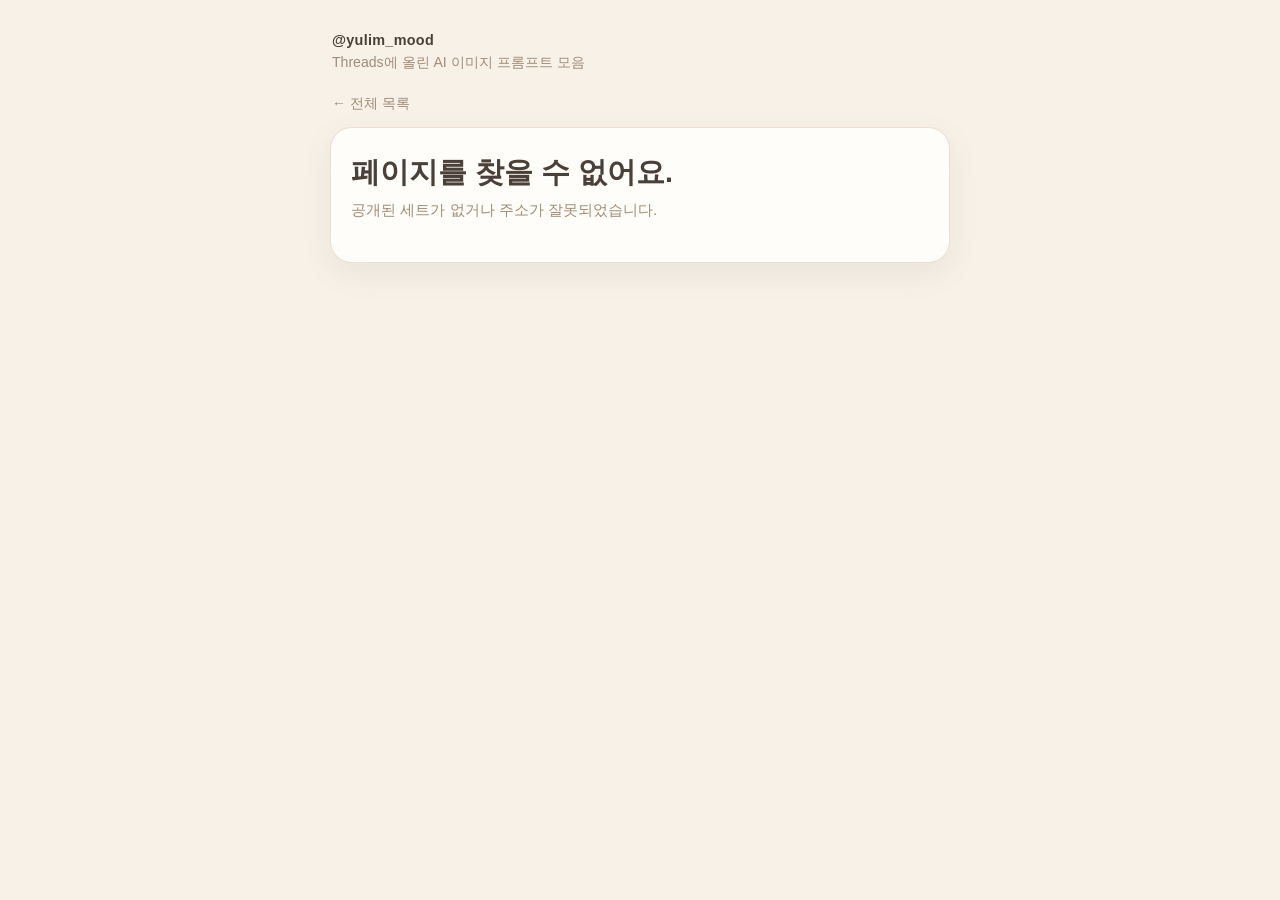
<file: index.html>
<!doctype html>
<html lang="ko">
<head>
<meta charset="utf-8">
<meta name="viewport" content="width=device-width,initial-scale=1,viewport-fit=cover">
<meta name="theme-color" content="#f7f1e8">
<title>@yulim_mood · 프롬프트 아카이브</title>

<style>
:root{
  --bg:#f7f1e8;
  --card:#fffdf9;
  --text:#4a4038;
  --muted:#a08d78;
  --line:#ece0cf;
  --btn:#8c6a4a;
  --btnText:#fffdf9;
  --ok:#5f8a5f;
  --warn:#b4762a;
  color-scheme:light;
}

*{
  box-sizing:border-box;
}

body{
  margin:0;
  min-height:100vh;
  background:var(--bg);
  color:var(--text);
  font-family:
    -apple-system,
    BlinkMacSystemFont,
    "Segoe UI",
    Roboto,
    Arial,
    sans-serif;
  padding:24px 16px 48px;
}

main{
  width:min(100%,620px);
  margin:auto;
}

.brand{
  font-size:.9rem;
  font-weight:800;
  letter-spacing:.02em;
  color:var(--text);
  margin:8px 2px 4px;
}

.tagline{
  font-size:.88rem;
  color:var(--muted);
  margin:0 2px 20px;
  line-height:1.55;
}

.panel{
  background:var(--card);
  border:1px solid var(--line);
  border-radius:22px;
  padding:25px 20px 18px;
  box-shadow:0 10px 30px rgba(140,106,74,.10);
}

h1{
  font-size:1.8rem;
  margin:0 0 5px;
}

.meta{
  color:var(--muted);
  font-size:.96rem;
  margin-bottom:22px;
}

.cut{
  border-top:1px solid var(--line);
  padding:19px 0 17px;
}

.cut:first-child{
  border-top:0;
  padding-top:2px;
}

.cut-number{
  font-size:.78rem;
  font-weight:800;
  letter-spacing:.14em;
  color:var(--muted);
}

.cut-title{
  font-size:1.12rem;
  font-weight:720;
  margin:7px 0 15px;
  line-height:1.35;
}

.copy{
  width:100%;
  border:0;
  border-radius:13px;
  background:var(--btn);
  color:var(--btnText);
  padding:15px 16px;
  font-size:1rem;
  font-weight:750;
  cursor:pointer;
}

.copy:active{
  transform:scale(.99);
}

.copy:disabled{
  opacity:.65;
  cursor:default;
}

.cut-foot{
  display:flex;
  align-items:center;
  justify-content:space-between;
  gap:12px;
  min-height:22px;
  margin-top:9px;
}

.count{
  font-size:.82rem;
  color:var(--muted);
  white-space:nowrap;
}

.count b{
  color:var(--btn);
  font-weight:800;
}

.status{
  flex:1;
  font-size:.88rem;
  color:var(--ok);
  text-align:right;
}

.warning{
  color:var(--warn);
}

.notice{
  font-size:.8rem;
  color:var(--muted);
  text-align:center;
  margin:16px 2px 0;
  line-height:1.5;
}

.back{
  display:inline-block;
  margin:0 2px 14px;
  font-size:.88rem;
  color:var(--muted);
  text-decoration:none;
}

.back:hover{
  color:var(--text);
}

a.list-link{
  display:flex;
  align-items:center;
  justify-content:space-between;
  gap:12px;
  border:1px solid var(--line);
  border-radius:13px;
  padding:16px 18px;
  margin-top:12px;
  text-decoration:none;
  color:var(--text);
  background:var(--card);
}

a.list-link:first-of-type{
  margin-top:2px;
}

a.list-link:hover{
  border-color:var(--muted);
}

.list-name{
  font-size:1.05rem;
  font-weight:750;
}

.list-sub{
  font-size:.85rem;
  color:var(--muted);
}

.list-go{
  font-size:.85rem;
  color:var(--muted);
  white-space:nowrap;
}

.rank-left{
  display:flex;
  align-items:center;
  gap:13px;
  min-width:0;
}

.rank{
  flex:none;
  width:30px;
  height:30px;
  display:flex;
  align-items:center;
  justify-content:center;
  border-radius:9px;
  background:var(--bg);
  color:var(--muted);
  font-size:.85rem;
  font-weight:800;
}

.rank.top{
  background:var(--btn);
  color:var(--btnText);
}

.rank-info{
  display:flex;
  flex-direction:column;
  gap:3px;
  min-width:0;
}

.rank-info .list-name{
  white-space:normal;
  line-height:1.3;
}

.rank-info .list-sub{
  white-space:normal;
}

.rank-count{
  font-size:.9rem;
  color:var(--muted);
  white-space:nowrap;
}

.rank-count b{
  color:var(--btn);
  font-weight:800;
  font-size:1.08rem;
}
[hidden]{display:none !important;}
.stats-summary{margin-bottom:20px;}
.stats-summary table{width:100%;border-collapse:collapse;font-size:.85rem;}
.stats-summary caption{text-align:left;font-weight:750;margin-bottom:10px;}
.stats-summary th,.stats-summary td{padding:10px 4px;border-bottom:1px solid var(--line);text-align:right;}
.stats-summary th:first-child{text-align:left;}
.stats-summary p{line-height:1.6;}
.stats-control{border:1px solid var(--line);border-radius:8px;background:var(--card);color:var(--text);padding:9px;margin:4px 8px 4px 0;cursor:pointer;}
.stats-control:disabled{opacity:.5;cursor:default;}
.stats-growth{display:block;font-size:.75rem;margin-top:6px;white-space:normal;}
.rank-count{flex-shrink:0;text-align:right;max-width:110px;}
.rank-info{overflow-wrap:anywhere;}
@media(max-width:400px){a.list-link{padding:12px 10px;gap:8px;}.rank-left{gap:7px;}.rank{width:25px;height:25px;}.rank-count{max-width:82px;}.stats-summary table{font-size:.76rem;}}
.plan-link > span:first-child{min-width:0;flex:1;}
.plan-link .list-name{display:block;margin-bottom:6px;}
.plan-link .list-sub{display:block;color:var(--text);font-size:.95rem;line-height:1.5;white-space:normal;overflow-wrap:anywhere;}
.plan-link .list-go{flex-shrink:0;}
@media(max-width:400px){a.plan-link{flex-wrap:wrap;}a.plan-link > span:first-child{flex-basis:100%;}a.plan-link .list-go{margin-left:auto;}}

.meta{overflow-wrap:anywhere;line-height:1.55;}
.copy-notice{width:min(90vw,420px);border:1px solid var(--line);border-radius:20px;padding:26px;background:var(--card);color:var(--text);box-shadow:0 16px 50px #0003;}
.copy-notice::backdrop{background:rgba(30,24,18,.45);}
.copy-notice h2{font-size:1.2rem;margin:0 0 16px;}
.copy-notice p{line-height:1.7;margin:0 0 22px;word-break:keep-all;}
.prompt-set{margin:26px 0;scroll-margin-top:20px;}
.prompt-set h2{font-size:1.15rem;line-height:1.6;overflow-wrap:anywhere;border-bottom:1px solid var(--line);padding-bottom:12px;}
</style>
<link rel="stylesheet" href="/assets/stats-dashboard.css?v=20260921">
</head>

<body>
<main>

  <div class="brand">@yulim_mood</div>
  <div class="tagline">Threads에 올린 AI 이미지 프롬프트 모음</div>

  <a
    class="back"
    id="back"
    href="/"
    hidden
  >
    ← 뒤로가기
  </a>

  <div class="panel">

    <h1 id="title">
      프롬프트 아카이브
    </h1>

    <div
      class="meta"
      id="meta"
    >
      데이터를 불러오는 중...
    </div>

    <div id="content"></div>

  </div>

  <div
    class="notice"
    id="notice"
  ></div>

</main>

<dialog class="copy-notice" id="copy-notice" aria-labelledby="copy-notice-title">
  <h2 id="copy-notice-title">프롬프트가 복사되었어요! ✨</h2>
  <p>좋아요와 리포스트도 눌러주셨나요?<br>만드신 이미지를 댓글로 공유해 주시면 감사하겠습니다 🤍</p>
  <form method="dialog"><button class="copy" autofocus>확인</button></form>
</dialog>

<script src="/assets/stats.js?v=20260921"></script>
<script src="/assets/copy-history.js?v=20260921"></script>
<script src="/assets/stats-dashboard.js?v=20260921"></script>
<script>
/* ────────────────────────────────────────────────
   복사 횟수(Copy count) 설정 — Firebase Realtime Database
   아래 FIREBASE_DB 값만 본인 데이터베이스 주소로 교체하세요.
   예) 'https://yulim-mood-default-rtdb.firebaseio.com'
   (교체 전에는 카운트 기능이 자동으로 꺼진 채로 사이트가 정상 동작합니다)
   ──────────────────────────────────────────────── */
const FIREBASE_DB =
  'https://yulim-mood-prompt-archive-default-rtdb.firebaseio.com';

const COUNTS_ENABLED =
  /^https:\/\/.+\.(firebaseio\.com|firebasedatabase\.app)$/i
    .test(FIREBASE_DB) &&
  !FIREBASE_DB.includes('YOUR-PROJECT');

function pageModels(page){
  return (page.models || [page.model]).map(model => String(model).toLowerCase());
}

function pageLabel(page){
  return pageModels(page).map(model => model.toUpperCase()).join(' & ');
}

function allCountKeys(page, cut){
  const legacy = (page.legacy_routes || []).map(route => {
    const parts = route.split('/');
    return countKey({model:parts[1], date:parts[2], set:Number(parts[3].slice(3))}, cut);
  });
  return [...new Set([countKey(page, cut), ...legacy])];
}

function countKey(page, cut){
  return [
    String(page.model).toLowerCase(),
    String(page.date),
    'set' + String(page.source_set || page.set).padStart(2, '0'),
    'cut' + String(cut.cut).padStart(2, '0')
  ].join('_');
}

async function loadCounts(){
  if(!COUNTS_ENABLED){
    return {};
  }

  try{
    const res = await fetch(
      FIREBASE_DB + '/copyCounts.json',
      { cache:'no-store' }
    );

    if(!res.ok){
      return {};
    }

    return (await res.json()) || {};
  }catch(error){
    return {};
  }
}

async function bumpCount(key){
  if(!COUNTS_ENABLED) return;
  await CopyHistory.record(FIREBASE_DB, key);
}

function cleanPath(){
  let path = decodeURIComponent(location.pathname)
    .replace(/\/+$/, '');

  return path || '/';
}

function formatDate(date){
  return String(date).replace(
    /(\d{4})(\d{2})(\d{2})/,
    '$1.$2.$3'
  );
}

function fallbackCopy(text){
  const textarea = document.createElement('textarea');

  textarea.value = text;
  textarea.setAttribute('readonly', '');
  textarea.style.position = 'fixed';
  textarea.style.opacity = '0';

  document.body.appendChild(textarea);

  textarea.select();
  textarea.setSelectionRange(
    0,
    textarea.value.length
  );

  const result = document.execCommand('copy');

  document.body.removeChild(textarea);

  if(!result){
    throw new Error('copy failed');
  }
}

async function copyText(text){
  if(
    navigator.clipboard &&
    window.isSecureContext
  ){
    await navigator.clipboard.writeText(text);
  }else{
    fallbackCopy(text);
  }
}

let copyNoticeShown = false;
function showCopyNoticeOnce(){
  const key = 'yulim-copy-notice-v1';
  if(copyNoticeShown) return;
  try{
    if(sessionStorage.getItem(key) === 'shown') return;
  }catch(error){ /* Storage may be unavailable; retain an in-page flag. */ }
  const dialog = document.getElementById('copy-notice');
  try{
    if(dialog && typeof dialog.showModal === 'function'){
      dialog.showModal();
    }else{
      window.alert('프롬프트가 복사되었어요! ✨\\n좋아요와 리포스트도 눌러주셨나요?\\n만드신 이미지를 댓글로 공유해 주시면 감사하겠습니다 🤍');
    }
    copyNoticeShown = true;
    try{ sessionStorage.setItem(key, 'shown'); }catch(error){}
  }catch(error){ /* Notice errors must not interrupt copying or counts. */ }
}

function resetBack(){
  document.getElementById('back').hidden = true;
}

function showBack(href, label){
  const back = document.getElementById('back');

  back.href = href;
  back.textContent = label;
  back.hidden = false;
}

function showError(message){
  document.getElementById('title').textContent =
    '페이지를 찾을 수 없어요.';

  document.getElementById('meta').textContent =
    message;

  document.getElementById('content').innerHTML =
    '';

  document.getElementById('notice').textContent =
    '';

  showBack(
    '/',
    '← 전체 목록'
  );
}

function addListLink(
  content,
  href,
  name,
  sub,
  go
){
  const link = document.createElement('a');

  link.className = 'list-link';
  link.href = href;

  const left = document.createElement('span');

  const title = document.createElement('span');

  title.className = 'list-name';
  title.textContent = name;

  const detail = document.createElement('span');

  detail.className = 'list-sub';
  detail.textContent = sub;

  left.append(
    title,
    detail
  );

  const arrow = document.createElement('span');

  arrow.className = 'list-go';
  arrow.textContent = go;

  link.append(
    left,
    arrow
  );

  content.appendChild(link);
}

function planningTitle(page){
  return typeof page.source_title === "string" && page.source_title.trim()
    ? page.source_title.trim() : "제목 미등록";
}

function renderHome(pages){
  const title =
    document.getElementById('title');

  const meta =
    document.getElementById('meta');

  const content =
    document.getElementById('content');

  const notice =
    document.getElementById('notice');

  const groups = new Map();

  Object.values(pages).filter(page => page && !page.redirect).forEach(page => {
    if(!page.model || !page.date) return;
    const model = page.source_page_id ? `plan-${page.source_page_id}` : String(page.model).toLowerCase();
    const date = String(page.date);
    const key = `${model}|${date}`;
    if(!groups.has(key)) groups.set(key, {model, label:planningTitle(page), date, sets:0, cuts:0});
    const group = groups.get(key);
    group.sets += 1;
    group.cuts += (page.cuts || []).length;
  });

  const items =
    [...groups.values()]
      .sort((a, b) => {
        const dateCompare =
          b.date.localeCompare(a.date);

        if(dateCompare !== 0){
          return dateCompare;
        }

        return a.model.localeCompare(
          b.model
        );
      });

  document.title =
    '@yulim_mood · 프롬프트 아카이브';

  title.textContent =
    '프롬프트 아카이브';

  meta.textContent =
    `공개된 목록 ${items.length}개`;

  content.innerHTML = '';

  resetBack();

  if(items.length === 0){
    meta.textContent =
      '현재 공개된 프롬프트가 없습니다.';

    notice.textContent = '';

    return;
  }

  items.forEach(item => {
    addListLink(
      content,

      `/archive/${encodeURIComponent(
        item.model
      )}/${item.date}`,

      formatDate(item.date),

      item.label,

      `${item.sets}세트 · ${item.cuts}컷 · 복사 →`
    );
    content.lastElementChild.classList.add('plan-link');
  });

  notice.textContent =
    '날짜와 기획서 제목을 확인한 뒤 선택해 주세요.';
}

function parseArchivePath(path){
  const match = path.match(
    /^\/archive\/([a-z0-9_-]+)\/(\d{8})$/i
  );

  if(!match){
    return null;
  }

  return {
    model:match[1].toLowerCase(),
    date:match[2]
  };
}

function renderArchive(
  pages,
  model,
  date
){
  const title =
    document.getElementById('title');

  const meta =
    document.getElementById('meta');

  const content =
    document.getElementById('content');

  const notice =
    document.getElementById('notice');

  const sets =
    Object.keys(pages)
      .map(route => ({
        route:route,
        page:pages[route]
      }))
      .filter(item => {
        if(!item.page || item.page.redirect){
          return false;
        }

        return (
          (model.startsWith("plan-")
            ? item.page.source_page_id === model.slice(5)
            : (pageModels(item.page).includes(model) || item.page.model === model)) &&

          String(item.page.date) === date
        );
      })
      .sort((a, b) => {
        return (a.page.source_set || a.page.set) - (b.page.source_set || b.page.set);
      });

  if(sets.length === 0){
    showError(
      '이 날짜에 공개된 세트가 없습니다.'
    );

    return;
  }

  renderPromptSets(sets, date, model.startsWith('plan-')
    ? planningTitle(sets[0].page) : model.toUpperCase());
}

function setAnchor(page){
  return `set-${page.source_page_id || page.model}-${page.source_set || page.set}`;
}

function renderPromptSets(sets, date, label){
  document.title = `${label} ${date} Prompt Copy`;
  document.getElementById('title').textContent = formatDate(date);
  document.getElementById('meta').textContent =
    `${label} · ${sets.length}세트 · ${sets.reduce((n, item) => n + (item.page.cuts || []).length, 0)}컷`;
  const content = document.getElementById('content');
  content.innerHTML = '';
  showBack('/', '← 기획서 목록');
  const cutRefs = [];
  sets.forEach(item => {
    const page = item.page;
    const group = document.createElement('section');
    group.className = 'prompt-set';
    group.id = setAnchor(page);
    const heading = document.createElement('h2');
    const number = String(page.source_set || page.set).padStart(2, '0');
    heading.textContent = `SET ${number} · ${page.set_title || '세트 제목 미등록'}`;
    group.appendChild(heading);
    content.appendChild(group);
    appendPromptCuts(page, group, cutRefs);
  });
  if(COUNTS_ENABLED){
    loadCounts().then(counts => {
      cutRefs.forEach(ref => {
        if(ref.state.recorded) return;
        ref.state.count = ref.keys.reduce((sum, key) =>
          sum + (typeof counts[key] === 'number' ? counts[key] : 0), 0);
        ref.render();
      });
    });
  }
  document.getElementById('notice').innerHTML =
    '각 버튼은 해당 컷의 프롬프트만 복사합니다.<br>프롬프트 전문은 화면에 표시되지 않습니다.';
}

function renderPrompt(page, pages){
  // Existing shared set links open the same plan, positioned at their original set.
  if(page.source_page_id){
    renderArchive(pages, `plan-${page.source_page_id}`, String(page.date));
  }else{
    renderPromptSets([{page}], page.date, planningTitle(page));
  }
  document.getElementById(setAnchor(page))?.scrollIntoView({block:'start'});
}

function appendPromptCuts(page, content, cutRefs){
  [...(page.cuts || [])].sort((a, b) => a.cut - b.cut).forEach(cut => {
    const section =
      document.createElement('section');

    section.className =
      'cut';

    section.innerHTML = `
      <div class="cut-number">
        CUT ${String(cut.cut).padStart(2, '0')}
      </div>

      <div class="cut-title"></div>

      <button
        class="copy"
        type="button"
      >
        📋 Copy Prompt
      </button>

      <div class="cut-foot">
        <span class="count"></span>
        <span
          class="status"
          aria-live="polite"
        ></span>
      </div>
    `;

    section
      .querySelector('.cut-title')
      .textContent = cut.title;

    const button =
      section.querySelector('.copy');

    const status =
      section.querySelector('.status');

    const countEl =
      section.querySelector('.count');

    const state = { count:null, recorded:false };

    function renderCount(){
      if(!COUNTS_ENABLED || state.count === null){
        countEl.innerHTML = '';
        return;
      }

      countEl.innerHTML =
        `복사 <b>${state.count.toLocaleString()}</b>회`;
    }

    cutRefs.push({
      keys:allCountKeys(page, cut),
      state:state,
      render:renderCount
    });

    button.onclick = async () => {
      button.disabled = true;

      try{
        await copyText(cut.prompt);

        status.className =
          'status';

        status.textContent =
          '✓ Prompt copied';

        showCopyNoticeOnce();

        if(COUNTS_ENABLED){
          try{
            await bumpCount(countKey(page, cut));
            state.recorded = true;
            if(state.count !== null) state.count += 1;
            renderCount();
          }catch(recordError){
            status.className = 'status warning';
            status.textContent = '✓ 복사 완료 · 집계 저장 여부를 확인하지 못했습니다.';
          }
        }

      }catch(error){
        status.className =
          'status warning';

        status.textContent =
          '복사에 실패했습니다.';

      }finally{
        setTimeout(() => {
          status.textContent = '';
          button.disabled = false;
        }, 1800);
      }
    };

    content.appendChild(section);
  });

}

async function renderStats(pages){
  await renderCopyDashboard(pages);
}

(async function(){
  try{
    const response = await fetch(
      '/prompts.json?v=' + Date.now(),
      {
        cache:'no-store'
      }
    );

    if(!response.ok){
      throw new Error(
        'prompts.json load failed'
      );
    }

    const pages =
      await response.json();

    const path =
      cleanPath();

    if(path === '/'){
      renderHome(pages);
      return;
    }

    if(path === '/stats'){
      renderStats(pages);
      return;
    }

    const archive =
      parseArchivePath(path);

    if(archive){
      renderArchive(
        pages,
        archive.model,
        archive.date
      );

      return;
    }

    let page = pages[path];
    if(page && page.redirect){
      const target = page.redirect;
      page = pages[target];
      if(page && !page.redirect) history.replaceState(null, '', target);
    }

    if(!page){
      showError(
        '공개된 세트가 없거나 주소가 잘못되었습니다.'
      );

      return;
    }

    renderPrompt(page, pages);

  }catch(error){
    console.error(error);

    showError(
      '프롬프트 데이터를 불러오지 못했습니다.'
    );
  }
})();
</script>
</body>
</html>
</file>
<file: assets/stats-dashboard.css>
body.stats-page{--bg:#f8f7fb;--card:#fff;--text:#242333;--muted:#737184;--line:#e8e5ef;--btn:#7154b6;--btnText:#fff;background:var(--bg);padding:32px 24px 44px;}
.stats-page main{width:min(100%,1180px);}
.stats-page .brand{font-size:1.2rem;letter-spacing:.03em;}
.stats-page .panel{background:transparent;border:0;box-shadow:none;padding:12px 0;}
.stats-page h1{font-size:clamp(1.7rem,4vw,2.4rem);letter-spacing:-.04em;}
.stats-page .meta{margin:10px 0 20px;line-height:1.6;}
.stats-toolbar,.stats-section-head{display:flex;align-items:center;justify-content:space-between;gap:14px;flex-wrap:wrap;}
.stats-toolbar{margin:0 0 20px;}
.stats-toolbar label{display:flex;align-items:center;gap:9px;color:var(--muted);font-size:.85rem;}
.stats-page button,.stats-page select,.stats-page input{font:inherit;}
.stats-page .stats-control{margin:0;padding:10px 14px;border-radius:10px;}
.stats-page .stats-control[aria-pressed="true"]{background:#f0eaff;border-color:#d9cdf5;color:#6242a3;}
.stats-page :focus-visible{outline:3px solid #a590d6;outline-offset:3px;}
.stats-cards{display:grid;grid-template-columns:repeat(3,minmax(0,1fr));gap:18px;margin-bottom:22px;}
.stats-card,.stats-section{border:1px solid var(--line);border-radius:15px;background:var(--card);}
.stats-card{padding:23px;min-width:0;}
.stats-card-label{font-size:.9rem;color:var(--muted);}
.stats-card-value{font-size:clamp(1.6rem,3vw,2.35rem);font-weight:780;margin:10px 0;overflow-wrap:anywhere;}
.stats-card-detail{font-size:.78rem;color:var(--muted);line-height:1.6;}
.stats-section{padding:22px;margin-bottom:22px;}
.stats-section h2{font-size:1.18rem;margin:0;}
.stats-section-head{margin-bottom:18px;}
.stats-filters{display:flex;gap:8px;align-items:center;flex-wrap:wrap;}
.stats-table-wrap{overflow-x:auto;}
.stats-table{width:100%;border-collapse:collapse;font-size:.88rem;text-align:left;}
.stats-table caption{text-align:left;position:absolute;width:1px;height:1px;overflow:hidden;clip-path:inset(50%);}
.stats-table th{background:#f7f6fa;font-size:.78rem;font-weight:650;color:var(--muted);white-space:nowrap;}
.stats-table th,.stats-table td{padding:15px 12px;border-bottom:1px solid var(--line);vertical-align:middle;}
.stats-table tr:last-child td{border-bottom:0;}
.stats-table a{color:var(--text);text-decoration:none;font-weight:650;overflow-wrap:anywhere;}
.stats-table a:hover{text-decoration:underline;color:var(--btn);}
.stats-table .sub{display:block;margin-top:5px;color:var(--muted);font-size:.76rem;line-height:1.5;overflow-wrap:anywhere;}
.stats-time{white-space:nowrap;font-variant-numeric:tabular-nums;background:#faf7ff;}
.stats-number{white-space:nowrap;font-variant-numeric:tabular-nums;}
.stats-up{color:#277847;}.stats-down{color:#b34646;}
.stats-pill{display:inline-block;border-radius:8px;padding:5px 9px;background:#eef7f0;}
.stats-note{color:var(--muted);font-size:.8rem;line-height:1.7;margin:12px 0 0;}
.stats-empty{padding:20px 0;color:var(--muted);line-height:1.7;}
.stats-more{margin-top:16px!important;}
.stats-rank{font-size:1.05rem;font-weight:750;}
@media(max-width:680px){
 body.stats-page{padding:18px 12px 30px;}
 .stats-cards{gap:8px;}.stats-card{padding:14px 10px;}
 .stats-card-label{font-size:.73rem;}.stats-card-value{font-size:1.3rem;}.stats-card-detail{font-size:.68rem;}
 .stats-section{padding:16px 12px;}.stats-table th,.stats-table td{padding:13px 10px;}
 .stats-history-table{min-width:580px;}.stats-ranking-table{min-width:760px;}
 .stats-section-head{align-items:flex-start;}.stats-filters{gap:6px;}
 .stats-page .stats-control{padding:9px 10px;font-size:.8rem;}
}
</file>
